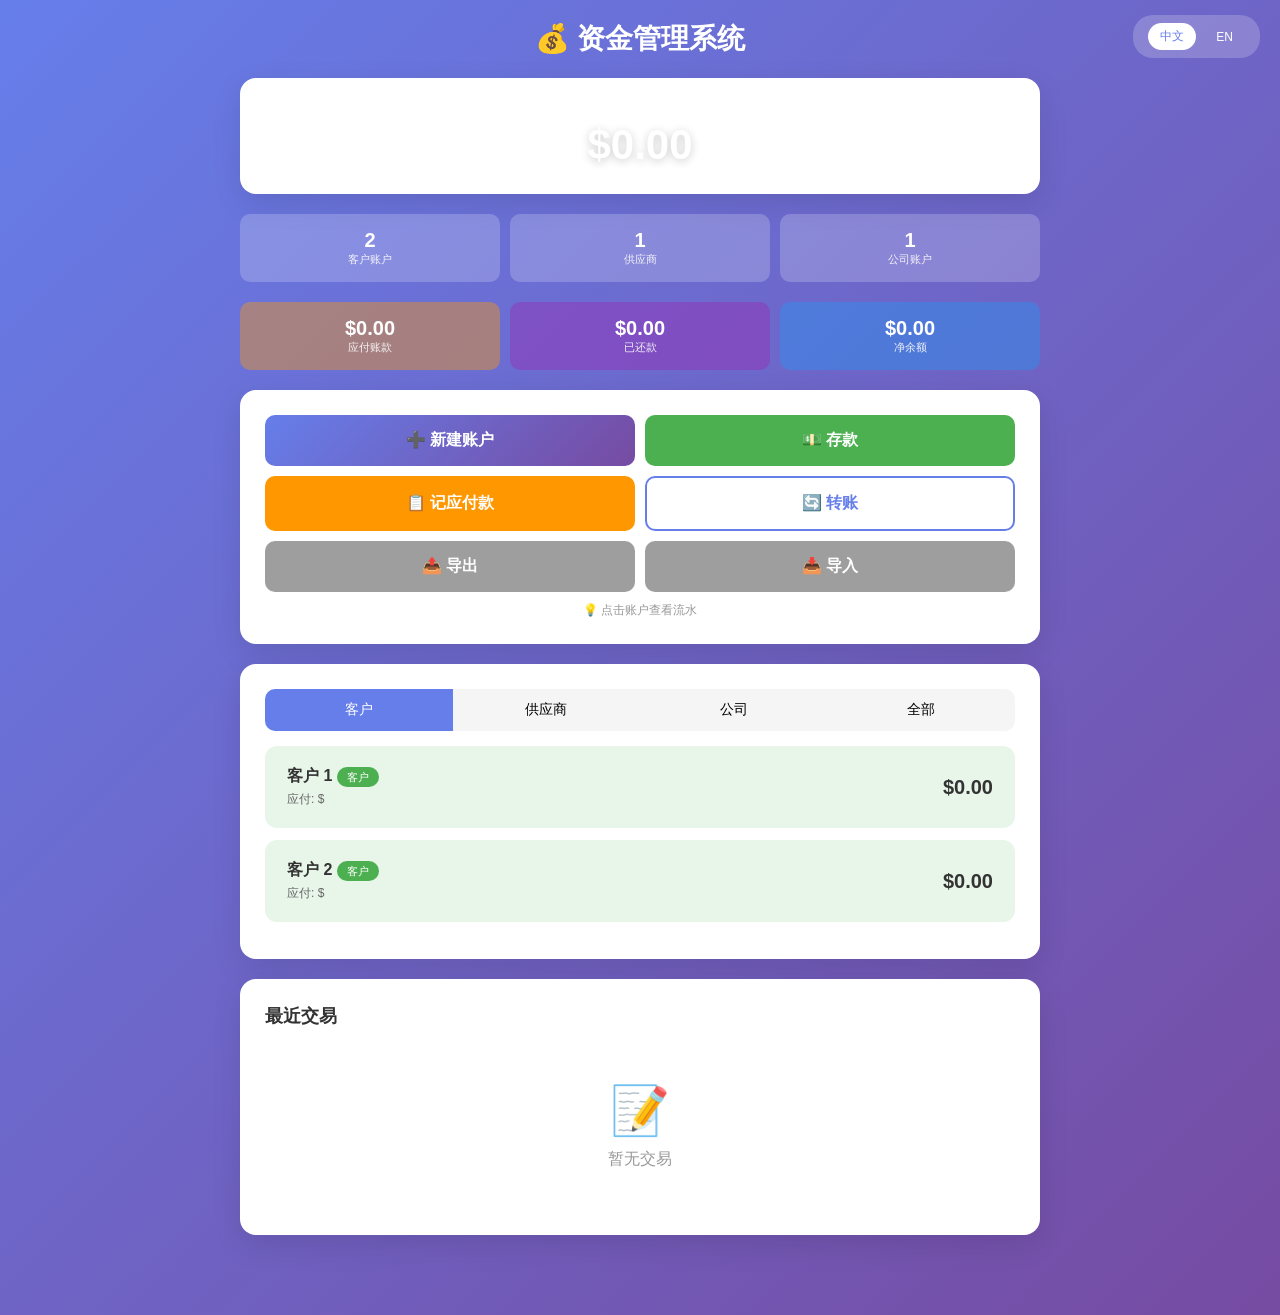
<file: 用户提供的文件和需求/package/fund-transfer-v2/index.html>
<!DOCTYPE html>
<html lang="zh-CN">
<head>
    <meta charset="UTF-8">
    <meta name="viewport" content="width=device-width, initial-scale=1.0">
    <title>💰 资金管理系统</title>
    <style>
        * { margin: 0; padding: 0; box-sizing: border-box; }
        body {
            font-family: -apple-system, BlinkMacSystemFont, 'Segoe UI', Roboto, sans-serif;
            background: linear-gradient(135deg, #667eea 0%, #764ba2 100%);
            min-height: 100vh;
            padding: 20px;
            padding-bottom: 60px;
        }
        .container { max-width: 800px; margin: 0 auto; }

        .lang-switch {
            position: fixed; top: 15px; right: 20px;
            background: rgba(255,255,255,0.2);
            padding: 8px 15px; border-radius: 20px;
            display: flex; gap: 8px; z-index: 100;
        }
        .lang-btn {
            padding: 5px 12px; border: none; border-radius: 15px;
            font-size: 12px; cursor: pointer;
            background: transparent; color: white;
        }
        .lang-btn.active { background: white; color: #667eea; }

        .card {
            background: white; border-radius: 16px;
            padding: 25px; margin-bottom: 20px;
            box-shadow: 0 10px 30px rgba(0,0,0,0.1);
        }

        h1 { color: white; text-align: center; margin-bottom: 20px; font-size: 28px; }
        h2 { color: #333; margin-bottom: 15px; font-size: 18px; }

        .total-assets {
            text-align: center; color: white;
        }
        .total-assets .amount {
            font-size: 42px; font-weight: bold;
            text-shadow: 0 2px 10px rgba(0,0,0,0.2);
        }
        .total-assets .label { opacity: 0.9; font-size: 14px; }

        .account-item {
            display: flex; justify-content: space-between; align-items: center;
            padding: 18px 20px; border-radius: 12px;
            margin-bottom: 12px; cursor: pointer;
            transition: all 0.3s;
            border: 2px solid transparent;
        }
        .account-item:hover {
            transform: translateY(-2px);
            box-shadow: 0 5px 20px rgba(0,0,0,0.15);
            border-color: #667eea;
        }
        .account-item.customer { background: #e8f5e9; }
        .account-item.supplier { background: #fff3e0; }
        .account-item.company { background: #e3f2fd; }
        .account-info { display: flex; flex-direction: column; gap: 4px; }
        .account-name { font-weight: 600; color: #333; font-size: 16px; }
        .account-meta { font-size: 12px; color: #666; }
        .account-type {
            font-size: 11px; padding: 4px 10px; border-radius: 12px;
            font-weight: 500;
        }
        .account-type.customer { background: #4caf50; color: white; }
        .account-type.supplier { background: #ff9800; color: white; }
        .account-type.company { background: #2196f3; color: white; }
        .account-balance { font-size: 20px; font-weight: bold; color: #333; }
        .account-balance.negative { color: #f44336; }

        .btn-group { display: grid; grid-template-columns: 1fr 1fr; gap: 10px; }
        .btn {
            padding: 15px; border: none; border-radius: 10px;
            font-size: 16px; font-weight: 600; cursor: pointer;
            transition: all 0.3s;
        }
        .btn:hover { transform: translateY(-2px); }
        .btn-primary { background: linear-gradient(135deg, #667eea, #764ba2); color: white; }
        .btn-success { background: #4caf50; color: white; }
        .btn-warning { background: #ff9800; color: white; }
        .btn-secondary { background: #9e9e9e; color: white; }
        .btn-outline { background: white; color: #667eea; border: 2px solid #667eea; }

        .modal {
            display: none; position: fixed; top: 0; left: 0; right: 0; bottom: 0;
            background: rgba(0,0,0,0.5); z-index: 1000;
            justify-content: center; align-items: center;
            overflow-y: auto; padding: 20px;
        }
        .modal.active { display: flex; }
        .modal-content {
            background: white; border-radius: 16px; padding: 30px;
            width: 100%; max-width: 400px;
            max-height: 90vh; overflow-y: auto;
        }
        .modal.large { max-width: 500px; }
        .modal h3 { margin-bottom: 20px; color: #333; }
        .form-group { margin-bottom: 15px; }
        .form-group label { display: block; margin-bottom: 5px; color: #666; font-size: 14px; }
        .form-group input, .form-group select {
            width: 100%; padding: 12px; border: 2px solid #e0e0e0;
            border-radius: 8px; font-size: 16px;
        }
        .form-group input:focus, .form-group select:focus {
            border-color: #667eea; outline: none;
        }
        .modal-btns { display: flex; gap: 10px; margin-top: 20px; }
        .modal-btns .btn { flex: 1; }

        .account-menu { display: flex; flex-direction: column; gap: 12px; }
        .account-menu-item {
            display: flex; align-items: center; gap: 12px;
            padding: 15px; border-radius: 12px;
            cursor: pointer; transition: all 0.3s;
            border: none; background: #f5f5f5;
            font-size: 16px; font-weight: 500;
        }
        .account-menu-item:hover { transform: translateX(5px); }
        .account-menu-item.deposit:hover { background: #e8f5e9; color: #4caf50; }
        .account-menu-item.transfer:hover { background: #e3f2fd; color: #2196f3; }
        .account-menu-item.history:hover { background: #f3e5f5; color: #9c27b0; }
        .account-menu-item .icon { font-size: 24px; }
        .selected-account {
            background: #f0f0f0; padding: 12px 15px;
            border-radius: 10px; margin-bottom: 15px;
            display: flex; justify-content: space-between; align-items: center;
        }
        .selected-account .name { font-weight: 600; }
        .selected-account .balance { color: #4caf50; font-weight: bold; }

        .transaction-item { padding: 12px; border-bottom: 1px solid #eee; }
        .transaction-item:last-child { border-bottom: none; }
        .trans-header { display: flex; justify-content: space-between; margin-bottom: 5px; }
        .trans-type { font-weight: 600; }
        .trans-type.deposit { color: #4caf50; }
        .trans-type.withdraw { color: #f44336; }
        .trans-type.transfer { color: #2196f3; }
        .trans-type.payable { color: #ff9800; }
        .trans-amount { font-weight: bold; }
        .trans-time { font-size: 12px; color: #999; }

        .tab-nav {
            display: flex; background: white; border-radius: 10px;
            overflow: hidden; margin-bottom: 15px;
        }
        .tab-btn {
            flex: 1; padding: 12px; border: none;
            background: #f5f5f5; cursor: pointer; font-size: 14px;
        }
        .tab-btn.active { background: #667eea; color: white; }

        .empty-state { text-align: center; padding: 40px; color: #999; }
        .empty-state .icon { font-size: 48px; margin-bottom: 10px; }

        .stats-row {
            display: grid; grid-template-columns: repeat(3, 1fr); gap: 10px;
            margin-bottom: 20px;
        }
        .stat-box {
            background: rgba(255,255,255,0.2); border-radius: 10px;
            padding: 15px; text-align: center; color: white;
        }
        .stat-box .num { font-size: 20px; font-weight: bold; }
        .stat-box .txt { font-size: 11px; opacity: 0.9; }

        .payable-badge {
            background: #ff9800; color: white; padding: 2px 8px;
            border-radius: 10px; font-size: 11px; margin-left: 8px;
        }

        .history-list { max-height: 400px; overflow-y: auto; }
        .history-summary {
            background: #f5f5f5; padding: 15px; border-radius: 10px;
            margin-bottom: 15px;
        }
        .history-summary .row {
            display: flex; justify-content: space-between; margin-bottom: 8px;
        }
        .history-summary .row:last-child { margin-bottom: 0; }
        .history-summary .label { color: #666; }
        .history-summary .value { font-weight: 600; }
        .history-summary .value.positive { color: #4caf50; }
        .history-summary .value.negative { color: #f44336; }

        .click-hint { text-align: center; color: #999; font-size: 12px; margin-top: 10px; }
    </style>
</head>
<body>
    <div class="lang-switch">
        <button class="lang-btn active" onclick="setLang('zh')">中文</button>
        <button class="lang-btn" onclick="setLang('en')">EN</button>
    </div>

    <div class="container">
        <h1 data-zh="💰 资金管理系统" data-en="💰 Fund Management System">💰 资金管理系统</h1>

        <div class="card total-assets">
            <div class="label" data-zh="总资产 (AUD)" data-en="Total Assets (AUD)">总资产 (AUD)</div>
            <div class="amount" id="totalAssets">$0.00</div>
        </div>

        <div class="stats-row">
            <div class="stat-box">
                <div class="num" id="customerCount">0</div>
                <div class="txt" data-zh="客户账户" data-en="Customers">客户账户</div>
            </div>
            <div class="stat-box">
                <div class="num" id="supplierCount">0</div>
                <div class="txt" data-zh="供应商" data-en="Suppliers">供应商</div>
            </div>
            <div class="stat-box">
                <div class="num" id="companyCount">0</div>
                <div class="txt" data-zh="公司账户" data-en="Company">公司账户</div>
            </div>
        </div>

        <div class="stats-row">
            <div class="stat-box" style="background: rgba(255,152,0,0.4);">
                <div class="num" id="totalPayable">$0.00</div>
                <div class="txt" data-zh="应付账款" data-en="Payable">应付账款</div>
            </div>
            <div class="stat-box" style="background: rgba(156,39,176,0.4);">
                <div class="num" id="totalPaid">$0.00</div>
                <div class="txt" data-zh="已还款" data-en="Paid">已还款</div>
            </div>
            <div class="stat-box" style="background: rgba(33,150,243,0.4);">
                <div class="num" id="netBalance">$0.00</div>
                <div class="txt" data-zh="净余额" data-en="Net">净余额</div>
            </div>
        </div>

        <div class="card">
            <div class="btn-group">
                <button class="btn btn-primary" onclick="openModal('account')" data-zh="➕ 新建账户" data-en="➕ New Account">➕ 新建账户</button>
                <button class="btn btn-success" onclick="openModal('deposit')" data-zh="💵 存款" data-en="💵 Deposit">💵 存款</button>
            </div>
            <div class="btn-group" style="margin-top: 10px;">
                <button class="btn btn-warning" onclick="openModal('payable')" data-zh="📋 记应付款" data-en="📋 Add Payable">📋 记应付款</button>
                <button class="btn btn-outline" onclick="openModal('transfer')" data-zh="🔄 转账" data-en="🔄 Transfer">🔄 转账</button>
            </div>
            <div class="btn-group" style="margin-top: 10px;">
                <button class="btn btn-secondary" onclick="exportData()" data-zh="📤 导出" data-en="📤 Export">📤 导出</button>
                <button class="btn btn-secondary" onclick="openModal('import')" data-zh="📥 导入" data-en="📥 Import">📥 导入</button>
            </div>
            <div class="click-hint" data-zh="💡 点击账户查看流水" data-en="💡 Click account to view history">💡 点击账户查看流水</div>
        </div>

        <div class="card">
            <div class="tab-nav">
                <button class="tab-btn active" onclick="switchTab('customer')" data-zh="客户" data-en="Customer">客户</button>
                <button class="tab-btn" onclick="switchTab('supplier')" data-zh="供应商" data-en="Supplier">供应商</button>
                <button class="tab-btn" onclick="switchTab('company')" data-zh="公司" data-en="Company">公司</button>
                <button class="tab-btn" onclick="switchTab('all')" data-zh="全部" data-en="All">全部</button>
            </div>
            <div id="accountList"></div>
        </div>

        <div class="card">
            <h2 data-zh="最近交易" data-en="Recent Transactions">最近交易</h2>
            <div id="transactionList"></div>
        </div>
    </div>

    <!-- 新建账户 -->
    <div class="modal" id="modalAccount">
        <div class="modal-content">
            <h3 data-zh="新建账户" data-en="New Account">新建账户</h3>
            <div class="form-group">
                <label data-zh="账户名称" data-en="Name">账户名称</label>
                <input type="text" id="newAccountName" placeholder="如：张三">
            </div>
            <div class="form-group">
                <label data-zh="账户类型" data-en="Type">账户类型</label>
                <select id="newAccountType">
                    <option value="customer" data-zh="客户" data-en="Customer">客户</option>
                    <option value="supplier" data-zh="供应商" data-en="Supplier">供应商</option>
                    <option value="company" data-zh="公司" data-en="Company">公司</option>
                </select>
            </div>
            <div class="modal-btns">
                <button class="btn btn-secondary" onclick="closeModal('account')" data-zh="取消" data-en="Cancel">取消</button>
                <button class="btn btn-primary" onclick="createAccount()" data-zh="创建" data-en="Create">创建</button>
            </div>
        </div>
    </div>

    <!-- 账户操作菜单 -->
    <div class="modal" id="modalAccountAction">
        <div class="modal-content">
            <h3 data-zh="选择操作" data-en="Choose Action">选择操作</h3>
            <div class="selected-account">
                <span class="name" id="selectedAccName">-</span>
                <span class="balance" id="selectedAccBalance">$0.00</span>
            </div>
            <div class="account-menu">
                <button class="account-menu-item deposit" onclick="openDepositFromAccount()">
                    <span class="icon">💵</span>
                    <span data-zh="存款" data-en="Deposit">存款</span>
                </button>
                <button class="account-menu-item transfer" onclick="openTransferFromAccount()">
                    <span class="icon">🔄</span>
                    <span data-zh="转账" data-en="Transfer">转账</span>
                </button>
                <button class="account-menu-item history" onclick="showAccountHistory()">
                    <span class="icon">📜</span>
                    <span data-zh="查看流水" data-en="View History">查看流水</span>
                </button>
            </div>
            <div class="modal-btns">
                <button class="btn btn-secondary" onclick="closeModal('accountAction')" data-zh="关闭" data-en="Close">关闭</button>
            </div>
        </div>
    </div>

    <!-- 账户流水 -->
    <div class="modal large" id="modalHistory">
        <div class="modal-content">
            <h3 data-zh="账户流水" data-en="Account History">账户流水</h3>
            <div class="history-summary" id="historySummary"></div>
            <div class="history-list" id="historyList"></div>
            <div class="modal-btns">
                <button class="btn btn-secondary" onclick="closeModal('history')" data-zh="关闭" data-en="Close">关闭</button>
            </div>
        </div>
    </div>

    <!-- 存款 -->
    <div class="modal" id="modalDeposit">
        <div class="modal-content">
            <h3 data-zh="存款" data-en="Deposit">存款</h3>
            <div class="form-group">
                <label data-zh="选择账户" data-en="Account">选择账户</label>
                <select id="depositAccount"></select>
            </div>
            <div class="form-group">
                <label data-zh="金额 (AUD)" data-en="Amount">金额 (AUD)</label>
                <input type="number" id="depositAmount" placeholder="0.00" step="0.01">
            </div>
            <div class="form-group">
                <label data-zh="备注" data-en="Note">备注</label>
                <input type="text" id="depositNote" placeholder="可选">
            </div>
            <div class="modal-btns">
                <button class="btn btn-secondary" onclick="closeModal('deposit')" data-zh="取消" data-en="Cancel">取消</button>
                <button class="btn btn-success" onclick="doDeposit()" data-zh="确认" data-en="Confirm">确认</button>
            </div>
        </div>
    </div>

    <!-- 应付款 -->
    <div class="modal" id="modalPayable">
        <div class="modal-content">
            <h3 data-zh="记录应付款" data-en="Record Payable">记录应付款</h3>
            <p style="color: #666; font-size: 13px; margin-bottom: 15px;" data-zh="记录我们欠别人的款项" data-en="Record money we owe">记录我们欠别人的款项</p>
            <div class="form-group">
                <label data-zh="欠谁" data-en="Owe To">欠谁</label>
                <select id="payableTo"></select>
            </div>
            <div class="form-group">
                <label data-zh="金额 (AUD)" data-en="Amount">金额 (AUD)</label>
                <input type="number" id="payableAmount" placeholder="0.00" step="0.01">
            </div>
            <div class="form-group">
                <label data-zh="原因" data-en="Reason">原因</label>
                <input type="text" id="payableReason" placeholder="如：代收款项">
            </div>
            <div class="modal-btns">
                <button class="btn btn-secondary" onclick="closeModal('payable')" data-zh="取消" data-en="Cancel">取消</button>
                <button class="btn btn-warning" onclick="doAddPayable()" data-zh="确认" data-en="Confirm">确认</button>
            </div>
        </div>
    </div>

    <!-- 转账 -->
    <div class="modal" id="modalTransfer">
        <div class="modal-content">
            <h3 data-zh="转账" data-en="Transfer">转账</h3>
            <div class="form-group">
                <label data-zh="从" data-en="From">从</label>
                <select id="transferFrom"></select>
            </div>
            <div class="form-group">
                <label data-zh="到" data-en="To">到</label>
                <select id="transferTo"></select>
            </div>
            <div class="form-group">
                <label data-zh="金额 (AUD)" data-en="Amount">金额 (AUD)</label>
                <input type="number" id="transferAmount" placeholder="0.00" step="0.01">
            </div>
            <div class="form-group">
                <label data-zh="备注" data-en="Note">备注</label>
                <input type="text" id="transferNote" placeholder="可选">
            </div>
            <div class="modal-btns">
                <button class="btn btn-secondary" onclick="closeModal('transfer')" data-zh="取消" data-en="Cancel">取消</button>
                <button class="btn btn-primary" onclick="doTransfer()" data-zh="确认" data-en="Confirm">确认</button>
            </div>
        </div>
    </div>

    <!-- 导入 -->
    <div class="modal" id="modalImport">
        <div class="modal-content">
            <h3 data-zh="导入数据" data-en="Import Data">导入数据</h3>
            <div class="form-group">
                <textarea id="importData" rows="6" placeholder='{"accounts":[...]}' style="width:100%;padding:12px;border:2px solid #e0e0e0;border-radius:8px;font-size:14px;resize:vertical;"></textarea>
            </div>
            <div class="modal-btns">
                <button class="btn btn-secondary" onclick="closeModal('import')" data-zh="取消" data-en="Cancel">取消</button>
                <button class="btn btn-primary" onclick="importData()" data-zh="导入" data-en="Import">导入</button>
            </div>
        </div>
    </div>

    <script>
        let accounts = JSON.parse(localStorage.getItem('fundAccounts')) || [];
        let transactions = JSON.parse(localStorage.getItem('fundTransactions')) || [];
        let payables = JSON.parse(localStorage.getItem('fundPayables')) || [];
        let currentLang = localStorage.getItem('fundLang') || 'zh';
        let currentTab = 'customer';
        let selectedAccountId = null;

        function init() {
            if (accounts.length === 0) {
                accounts = [
                    { id: 1, name: '客户 1', type: 'customer', balance: 0 },
                    { id: 2, name: '客户 2', type: 'customer', balance: 0 },
                    { id: 3, name: '供应商 A', type: 'supplier', balance: 0 },
                    { id: 4, name: '公司运营', type: 'company', balance: 0 },
                ];
                saveData();
            }
            renderAll();
            applyLang();
        }

        function saveData() {
            localStorage.setItem('fundAccounts', JSON.stringify(accounts));
            localStorage.setItem('fundTransactions', JSON.stringify(transactions));
            localStorage.setItem('fundPayables', JSON.stringify(payables));
        }

        function renderAll() {
            renderStats();
            renderAccounts();
            renderTransactions();
        }

        function renderStats() {
            const total = accounts.reduce((sum, acc) => sum + acc.balance, 0);
            document.getElementById('totalAssets').textContent = '$' + total.toFixed(2);
            document.getElementById('customerCount').textContent = accounts.filter(a => a.type === 'customer').length;
            document.getElementById('supplierCount').textContent = accounts.filter(a => a.type === 'supplier').length;
            document.getElementById('companyCount').textContent = accounts.filter(a => a.type === 'company').length;

            const totalPayable = payables.filter(p => !p.paid).reduce((sum, p) => sum + p.amount, 0);
            const totalPaid = payables.filter(p => p.paid).reduce((sum, p) => sum + p.amount, 0);
            document.getElementById('totalPayable').textContent = '$' + totalPayable.toFixed(2);
            document.getElementById('totalPaid').textContent = '$' + totalPaid.toFixed(2);
            document.getElementById('netBalance').textContent = '$' + (total - totalPayable).toFixed(2);
        }

        function renderAccounts() {
            const list = document.getElementById('accountList');
            let filtered = currentTab === 'all' ? accounts : accounts.filter(a => a.type === currentTab);

            if (filtered.length === 0) {
                list.innerHTML = `<div class="empty-state"><div class="icon">📭</div><div data-zh="暂无账户" data-en="No accounts">暂无账户</div></div>`;
                return;
            }

            const typeLabel = {
                customer: { zh: '客户', en: 'Customer' },
                supplier: { zh: '供应商', en: 'Supplier' },
                company: { zh: '公司', en: 'Company' }
            };

            list.innerHTML = filtered.map(acc => {
                const accPayables = payables.filter(p => p.accountId === acc.id && !p.paid);
                const payableTotal = accPayables.reduce((sum, p) => sum + p.amount, 0);
                const balanceClass = acc.balance < 0 ? 'negative' : '';

                return `
                    <div class="account-item ${acc.type}" onclick="showAccountAction(${acc.id})">
                        <div class="account-info">
                            <div>
                                <span class="account-name">${acc.name}</span>
                                <span class="account-type ${acc.type}">${typeLabel[acc.type][currentLang]}</span>
                                ${payableTotal > 0 ? `<span class="payable-badge">-${payableTotal.toFixed(2)}</span>` : ''}
                            </div>
                            <div class="account-meta" data-zh="应付: $" data-en="Payable: $">应付: $${payableTotal.toFixed(2)}</div>
                        </div>
                        <div class="account-balance ${balanceClass}">$${acc.balance.toFixed(2)}</div>
                    </div>
                `;
            }).join('');

            document.querySelectorAll('.account-meta').forEach(el => {
                const text = el.getAttribute(`data-${currentLang}`);
                if (text) el.textContent = text;
            });
        }

        function showAccountAction(accountId) {
            selectedAccountId = accountId;
            const acc = accounts.find(a => a.id === accountId);
            if (acc) {
                document.getElementById('selectedAccName').textContent = acc.name;
                document.getElementById('selectedAccBalance').textContent = '$' + acc.balance.toFixed(2);
                document.getElementById('modalAccountAction').classList.add('active');
            }
        }

        function openDepositFromAccount() {
            closeModal('accountAction');
            openModal('deposit');
            document.getElementById('depositAccount').value = selectedAccountId;
        }

        function openTransferFromAccount() {
            closeModal('accountAction');
            openModal('transfer');
            document.getElementById('transferFrom').value = selectedAccountId;
        }

        function showAccountHistory() {
            closeModal('accountAction');
            const acc = accounts.find(a => a.id === selectedAccountId);
            if (!acc) return;

            const accTransactions = transactions.filter(t =>
                t.accountId === selectedAccountId || t.fromId === selectedAccountId || t.toId === selectedAccountId
            );

            const totalIn = accTransactions.filter(t => t.accountId === selectedAccountId || t.toId === selectedAccountId).reduce((sum, t) => sum + t.amount, 0);
            const totalOut = accTransactions.filter(t => t.fromId === selectedAccountId).reduce((sum, t) => sum + t.amount, 0);
            const accPayables = payables.filter(p => p.accountId === selectedAccountId && !p.paid).reduce((sum, p) => sum + p.amount, 0);

            document.getElementById('historySummary').innerHTML = `
                <div class="row"><span class="label" data-zh="账户" data-en="Account">账户</span><span class="value">${acc.name}</span></div>
                <div class="row"><span class="label" data-zh="余额" data-en="Balance">余额</span><span class="value ${acc.balance >= 0 ? 'positive' : 'negative'}">$${acc.balance.toFixed(2)}</span></div>
                <div class="row"><span class="label" data-zh="应付" data-en="Payable">应付</span><span class="value negative">$${accPayables.toFixed(2)}</span></div>
                <div class="row"><span class="label" data-zh="交易笔数" data-en="Transactions">交易笔数</span><span class="value">${accTransactions.length}</span></div>
            `;

            if (accTransactions.length === 0) {
                document.getElementById('historyList').innerHTML = `<div class="empty-state"><div class="icon">📝</div><div data-zh="暂无交易" data-en="No transactions">暂无交易</div></div>`;
            } else {
                document.getElementById('historyList').innerHTML = accTransactions.reverse().map(t => `
                    <div class="transaction-item">
                        <div class="trans-header">
                            <span class="trans-type ${t.type}">${getTransTypeName(t.type)}</span>
                            <span class="trans-amount" style="color: ${['withdraw','payable'].includes(t.type) ? '#f44336' : '#4caf50'}">
                                ${['withdraw','payable'].includes(t.type) ? '-' : '+'}$${t.amount.toFixed(2)}
                            </span>
                        </div>
                        <div class="trans-time">${t.fromName || ''} ${t.fromName && t.toName ? '→' : ''} ${t.toName || ''} ${t.note ? '| ' + t.note : ''} | ${formatTime(t.time)}</div>
                    </div>
                `).join('');
            }

            openModal('history');
            applyLang();
        }

        function renderTransactions() {
            const list = document.getElementById('transactionList');
            const recent = transactions.slice(-10).reverse();

            if (recent.length === 0) {
                list.innerHTML = `<div class="empty-state"><div class="icon">📝</div><div data-zh="暂无交易" data-en="No transactions">暂无交易</div></div>`;
                return;
            }

            list.innerHTML = recent.map(t => `
                <div class="transaction-item">
                    <div class="trans-header">
                        <span class="trans-type ${t.type}">${getTransTypeName(t.type)}</span>
                        <span class="trans-amount" style="color: ${['withdraw','payable'].includes(t.type) ? '#f44336' : '#4caf50'}">
                            ${['withdraw','payable'].includes(t.type) ? '-' : '+'}$${t.amount.toFixed(2)}
                        </span>
                    </div>
                    <div class="trans-time">${t.fromName || ''} ${t.fromName && t.toName ? '→' : ''} ${t.toName || ''} ${t.note ? '| ' + t.note : ''} | ${formatTime(t.time)}</div>
                </div>
            `).join('');
        }

        function getTransTypeName(type) {
            const names = {
                deposit: { zh: '💵 存款', en: '💵 Deposit' },
                withdraw: { zh: '💸 取款', en: '💸 Withdraw' },
                transfer: { zh: '🔄 转账', en: '🔄 Transfer' },
                payable: { zh: '📋 应付', en: '📋 Payable' }
            };
            return names[type]?.[currentLang] || type;
        }

        function formatTime(ts) {
            const d = new Date(ts);
            return `${d.getMonth()+1}/${d.getDate()} ${d.getHours()}:${String(d.getMinutes()).padStart(2,'0')}`;
        }

        function switchTab(tab) {
            currentTab = tab;
            document.querySelectorAll('.tab-btn').forEach(btn => {
                btn.classList.toggle('active', btn.textContent.includes({
                    customer: currentLang === 'zh' ? '客户' : 'Customer',
                    supplier: currentLang === 'zh' ? '供应商' : 'Supplier',
                    company: currentLang === 'zh' ? '公司' : 'Company',
                    all: currentLang === 'zh' ? '全部' : 'All'
                }[tab]));
            });
            renderAccounts();
        }

        function openModal(type) {
            document.getElementById('modal' + capitalize(type)).classList.add('active');
            if (type === 'deposit' || type === 'transfer') populateAccountSelects();
            if (type === 'payable') populatePayableSelects();
        }

        function closeModal(type) {
            document.getElementById('modal' + capitalize(type)).classList.remove('active');
            clearForm(type);
        }

        function capitalize(s) { return s.charAt(0).toUpperCase() + s.slice(1); }

        function clearForm(type) {
            if (type === 'account') document.getElementById('newAccountName').value = '';
            else if (type === 'deposit') { document.getElementById('depositAmount').value = ''; document.getElementById('depositNote').value = ''; }
            else if (type === 'transfer') { document.getElementById('transferAmount').value = ''; document.getElementById('transferNote').value = ''; }
            else if (type === 'payable') { document.getElementById('payableAmount').value = ''; document.getElementById('payableReason').value = ''; }
        }

        function populateAccountSelects() {
            const options = accounts.map(a => `<option value="${a.id}">${a.name} ($${a.balance.toFixed(2)})</option>`).join('');
            document.getElementById('depositAccount').innerHTML = options;
            document.getElementById('transferFrom').innerHTML = options;
            document.getElementById('transferTo').innerHTML = options;
        }

        function populatePayableSelects() {
            const options = accounts.filter(a => a.type === 'customer' || a.type === 'supplier').map(a => `<option value="${a.id}">${a.name}</option>`).join('');
            document.getElementById('payableTo').innerHTML = options;
        }

        function createAccount() {
            const name = document.getElementById('newAccountName').value.trim();
            const type = document.getElementById('newAccountType').value;
            if (!name) { alert(currentLang === 'zh' ? '请输入名称' : 'Please enter name'); return; }
            const newId = accounts.length > 0 ? Math.max(...accounts.map(a => a.id)) + 1 : 1;
            accounts.push({ id: newId, name, type, balance: 0 });
            saveData(); renderAll(); closeModal('account');
        }

        function doDeposit() {
            const id = parseInt(document.getElementById('depositAccount').value);
            const amount = parseFloat(document.getElementById('depositAmount').value);
            const note = document.getElementById('depositNote').value.trim();
            if (!amount || amount <= 0) { alert(currentLang === 'zh' ? '请输入金额' : 'Please enter amount'); return; }
            const acc = accounts.find(a => a.id === id);
            if (acc) {
                acc.balance += amount;
                transactions.push({ type: 'deposit', accountId: id, accountName: acc.name, amount, note, time: Date.now() });
                saveData(); renderAll(); closeModal('deposit');
            }
        }

        function doAddPayable() {
            const accountId = parseInt(document.getElementById('payableTo').value);
            const amount = parseFloat(document.getElementById('payableAmount').value);
            const reason = document.getElementById('payableReason').value.trim();
            if (!amount || amount <= 0) { alert(currentLang === 'zh' ? '请输入金额' : 'Please enter amount'); return; }
            const acc = accounts.find(a => a.id === accountId);
            if (acc) {
                payables.push({ id: Date.now(), accountId, accountName: acc.name, amount, reason, time: Date.now(), paid: false });
                acc.balance -= amount;
                transactions.push({ type: 'payable', accountId, accountName: acc.name, amount, note: reason || (currentLang === 'zh' ? '应付账款' : 'Payable'), time: Date.now() });
                saveData(); renderAll(); closeModal('payable');
            }
        }

        function doTransfer() {
            const fromId = parseInt(document.getElementById('transferFrom').value);
            const toId = parseInt(document.getElementById('transferTo').value);
            const amount = parseFloat(document.getElementById('transferAmount').value);
            const note = document.getElementById('transferNote').value.trim();
            if (fromId === toId) { alert(currentLang === 'zh' ? '不能给自己转账' : 'Cannot transfer to same account'); return; }
            if (!amount || amount <= 0) { alert(currentLang === 'zh' ? '请输入金额' : 'Please enter amount'); return; }
            const fromAcc = accounts.find(a => a.id === fromId);
            const toAcc = accounts.find(a => a.id === toId);
            if (fromAcc && toAcc && fromAcc.balance >= amount) {
                fromAcc.balance -= amount;
                toAcc.balance += amount;
                transactions.push({ type: 'transfer', fromId, toId, fromName: fromAcc.name, toName: toAcc.name, amount, note, time: Date.now() });
                saveData(); renderAll(); closeModal('transfer');
            } else {
                alert(currentLang === 'zh' ? '余额不足' : 'Insufficient balance');
            }
        }

        function setLang(lang) {
            currentLang = lang;
            localStorage.setItem('fundLang', lang);
            document.querySelectorAll('.lang-btn').forEach(btn => {
                btn.classList.toggle('active', btn.textContent === (lang === 'zh' ? '中文' : 'EN'));
            });
            applyLang(); renderAccounts(); renderTransactions();
        }

        function applyLang() {
            document.querySelectorAll('[data-zh]').forEach(el => {
                const text = el.getAttribute(`data-${currentLang}`);
                if (text) el.textContent = text;
            });
        }

        function exportData() {
            const data = { accounts, transactions, payables, exportTime: new Date().toISOString() };
            const jsonStr = JSON.stringify(data, null, 2);
            navigator.clipboard.writeText(jsonStr).then(() => {
                alert(currentLang === 'zh' ? '✅ 已复制！' : '✅ Copied!');
            }).catch(() => {
                const blob = new Blob([jsonStr], { type: 'application/json' });
                const url = URL.createObjectURL(blob);
                const a = document.createElement('a');
                a.href = url; a.download = 'fund_data.json'; a.click();
            });
        }

        function importData() {
            const input = document.getElementById('importData').value.trim();
            if (!input) { alert(currentLang === 'zh' ? '请粘贴数据' : 'Please paste data'); return; }
            try {
                const data = JSON.parse(input);
                if (confirm(currentLang === 'zh' ? '⚠️ 导入将覆盖数据！' : '⚠️ Import will overwrite data!')) {
                    accounts = data.accounts || [];
                    transactions = data.transactions || [];
                    payables = data.payables || [];
                    saveData(); renderAll(); closeModal('import');
                    alert(currentLang === 'zh' ? '✅ 导入成功！' : '✅ Import successful!');
                }
            } catch (e) {
                alert(currentLang === 'zh' ? '❌ 格式错误' : '❌ Invalid format');
            }
        }

        document.querySelectorAll('.modal').forEach(modal => {
            modal.addEventListener('click', function(e) {
                if (e.target === this) this.classList.remove('active');
            });
        });

        init();
    </script>
</body>
</html>
</file>
